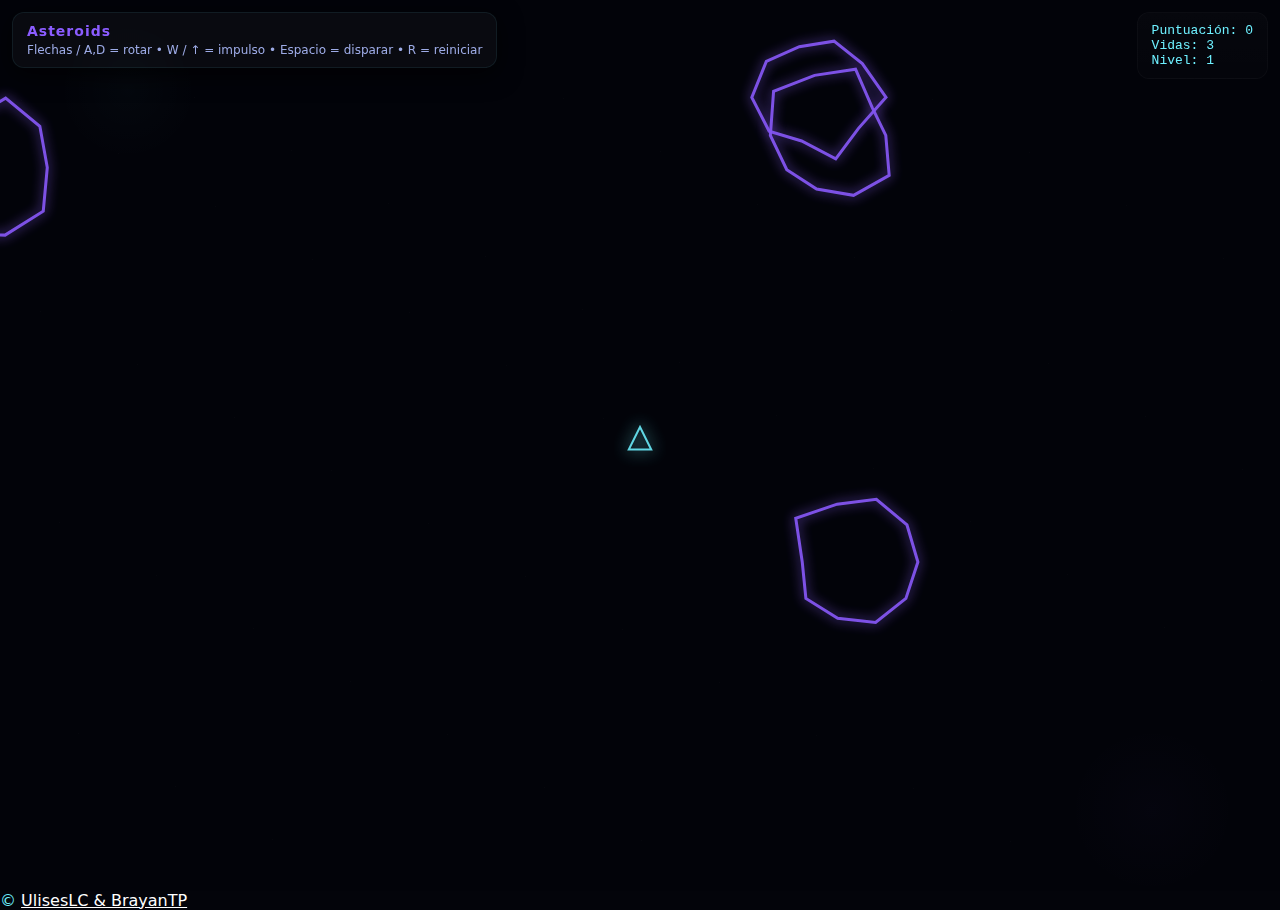
<file: Asteroids/index.html>
<!DOCTYPE>
<html lang="es">
	<head>
    	<meta charset="utf-8" />
    	<meta name="viewport" content="width=device-width,initial-scale=1" />
    	<link rel="icon" type="image/ico" href="https://www.pngarts.com/files/12/Vector-Asteroid-PNG-High-Quality-Image.png">
    	<title>Asteroids</title>
    	<link rel="stylesheet" type="text/css" href="style.css">
  	</head>
  	<body>
      	<div class="warp">
          <header>
            <h1>Asteroids</h1>
            <p>Flechas / A,D = rotar • W / ↑ = impulso • Espacio = disparar • R = reiniciar</p>
          </header>
          <div class="hud">
            <div class="line" id="score">Puntuación: 0</div>
             <div class="line" id="lives">Vidas: 3</div>
              <div class="line" id="level">Nivel: 1</div>
          </div>
          <canvas id="game" width="1024" height="768" aria-label="Juego asteroids"></canvas>
          <div class="controls-mobile" id="mobile-controls" style="display:none;">
            <div class="btn" id="left">◀</div>
            <div class="btn" id="thrust">▲</div>
            <div class="btn" id="shoot">●</div>
            <div class="btn" id="right">▶</div>
          </div>
          <div lass="credits">&copy; <a href="https://tecnoprojects-security.vercel.app" target="_blank">UlisesLC & BrayanTP</a></div>
          <div class="overlay"></div>
      	</div>
      	<!-- SCRIPT NO TOCAR -->
      	<script type="text/javascript" src="code.js"></script>
  	</body>
</html>
</file>
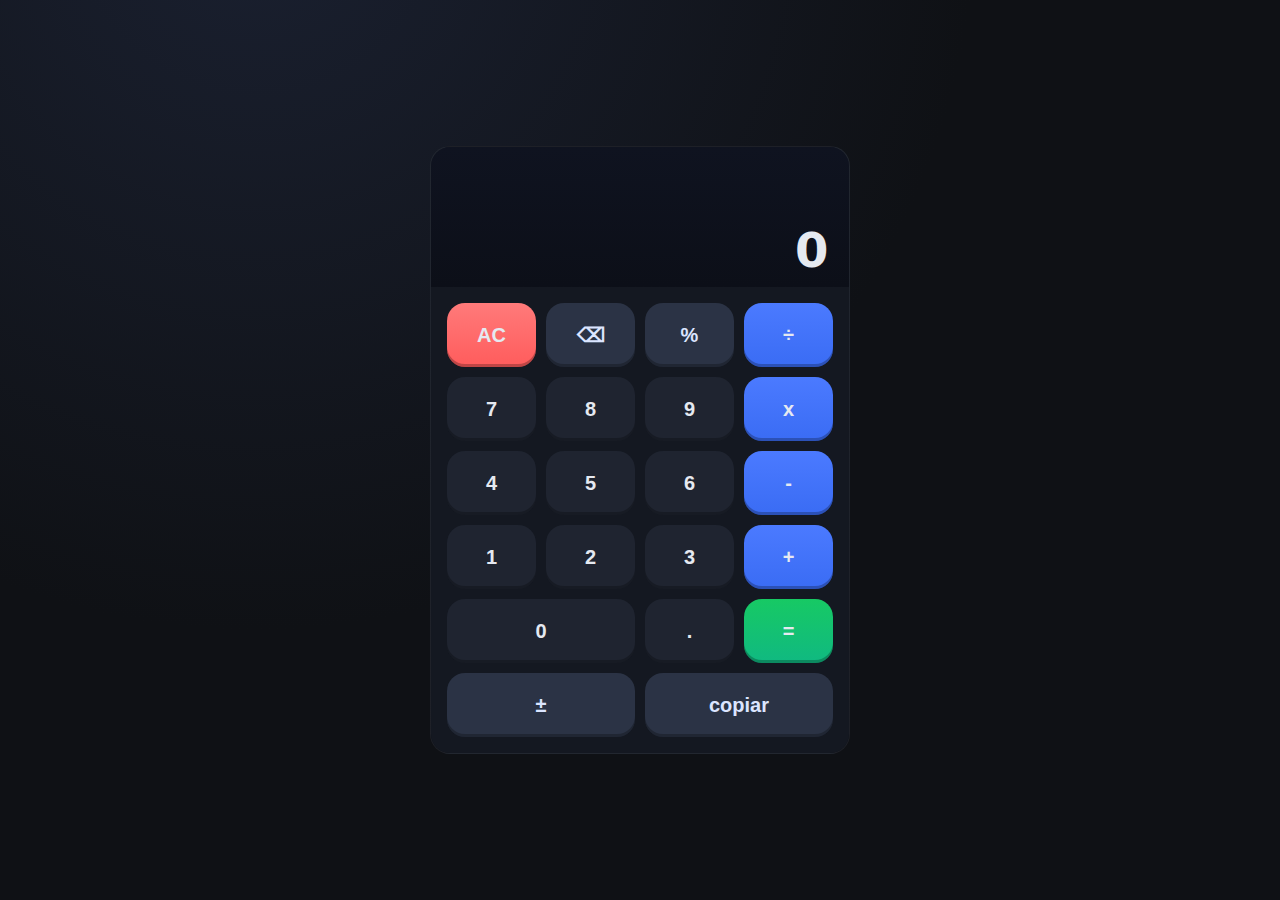
<file: calculadora/index.html>
<!DOCTYPE html>
<html lang="en">
<head>
    <meta charset="UTF-8">
    <meta name="viewport" content="width=device-width, initial-scale=1">
    <title>calculadora</title>
    <link rel="stylesheet" href="style.css"
</head>

<body>
    <div class="calc" role="application" aria-label="Calculadora">
        <div class="display">
            <div class="history" id="history" aria-live="polite"></div>
            <div class="result" id="result" aria-live="polite">0</div>
        </div>
        <div class="keys" id="keys" aria-label="Teclas de la calculadora">

            <!--fila 1-->
            <button class="key" data-action="clear" data-type="danger" aria-label="Borrar todo">AC</button>
            <button class="key" data-action="backspace" data-type="sec" aria-label="Borrar ùltimo">⌫</button>
            <button class="key" data-action="percent" data-type="sec" aria-label="Porcentaje">%</button>
            <button class="key" data-action="op" data-op="/" data-type="op" aria-label="Dividir">÷</button>

            <!--fila 2-->
            <button class="key" data-num>7</button>
            <button class="key" data-num>8</button>
            <button class="key" data-num>9</button>
            <button class="key" data-action="op" data-op="*" data-type="op" data-label="Multiplicar">x</button>

            <!--fila 3-->
            <button class="key" data-num>4</button>
            <button class="key" data-num>5</button>
            <button class="key" data-num>6</button>
            <button class="key" data-action="op" data-op="-" data-type="op" data-label="Restar">-</button>
            
            <!-- fila 4-->
            <button class="key" data-num>1</button>
            <button class="key" data-num>2</button>
            <button class="key" data-num>3</button>
            <button class="key" data-action="op" data-op="+" data-type="op" data-label="Sumar">+</button>

            <!-- fila 5 -->
            <button class="key span-2" data-num>0</button>
            <button class="key" data-action="dot" aria-label="Decimal">.</button>
            <button class="key" data-action="equals" data-type="eq" aria-label="Igual">=</button>

            <!-- fila extra -->
             <button class="key span-2" data-action="negate" data-type="sec" aria-labe="Cambiar signo">±</button>
             <button class="key span-2" data-action="copy" data-type="sec" aria-label="Copiar resultado">copiar</button>
        </div>
    </div>
    <script src="code.js"></script>
</body>
</html>
</file>
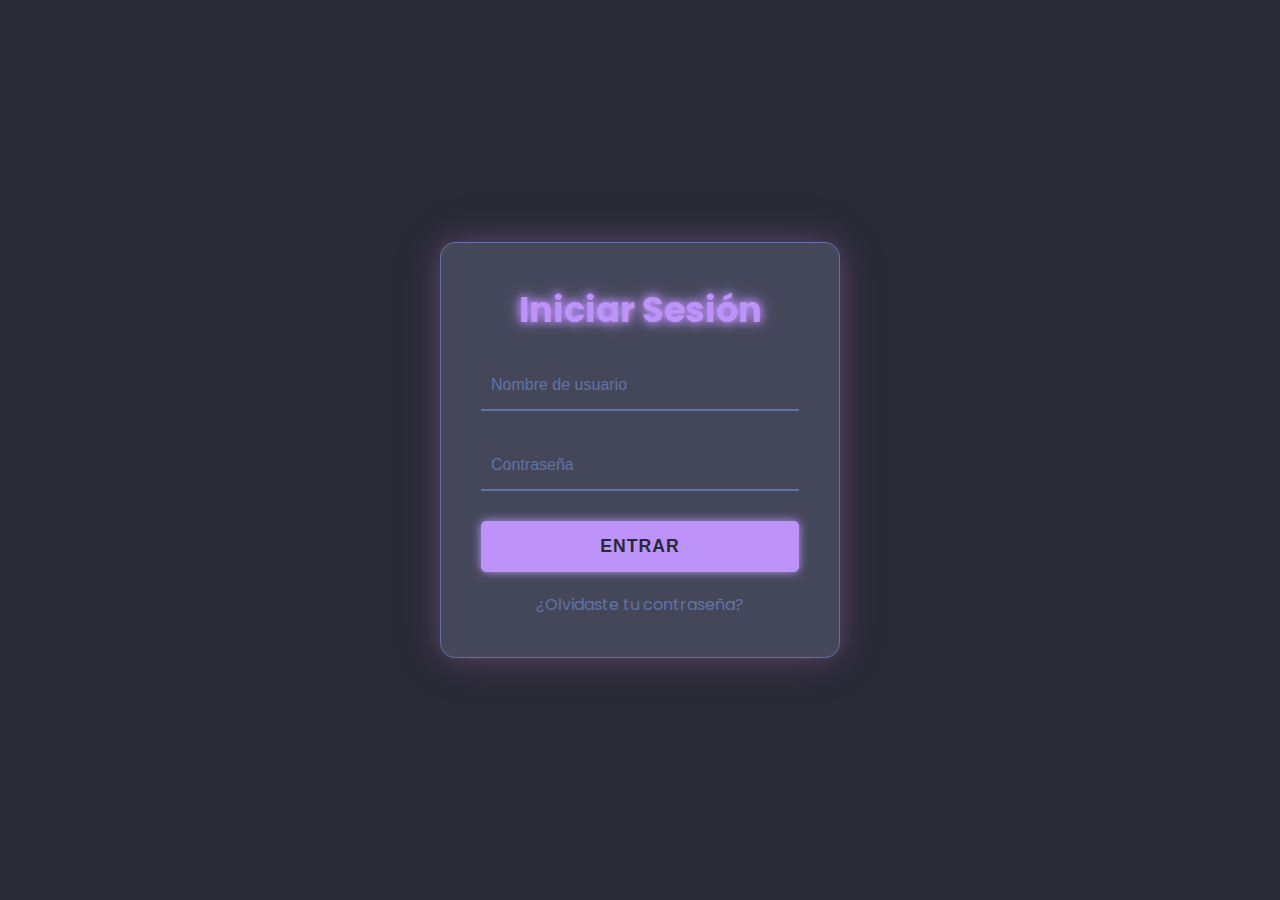
<file: login/index.html>
<!DOCTYPE html>
<html lang="es">
<head>
    <meta charset="UTF-8">
    <meta name="viewport" content="width=device-width, initial-scale=1.0">
    <title>Login</title>
    <link rel="stylesheet" href="style.css">
    <link rel="preconnect" href="https://fonts.googleapis.com">
    <link rel="preconnect" href="https://fonts.gstatic.com" crossorigin>
    <link href="https://fonts.googleapis.com/css2?family=Poppins:wght@400;600&display=swap" rel="stylesheet">
</head>
<body>
    <div class="login-container">
        <div class="login-box">
            <h1>Iniciar Sesión</h1>
            <form id="loginForm">
                <div class="input-group">
                    <input type="text" id="username" name="username" placeholder="Nombre de usuario" required>
                    <span class="neon-line"></span>
                </div>
                <div class="input-group">
                    <input type="password" id="password" name="password" placeholder="Contraseña" required>
                    <span class="neon-line"></span>
                </div>
                <button type="submit">Entrar</button>
            </form>
            <a href="#" class="forgot-password">¿Olvidaste tu contraseña?</a>
        </div>
    </div>

    <script src="code.js"></script>
</body>
</html>
</file>
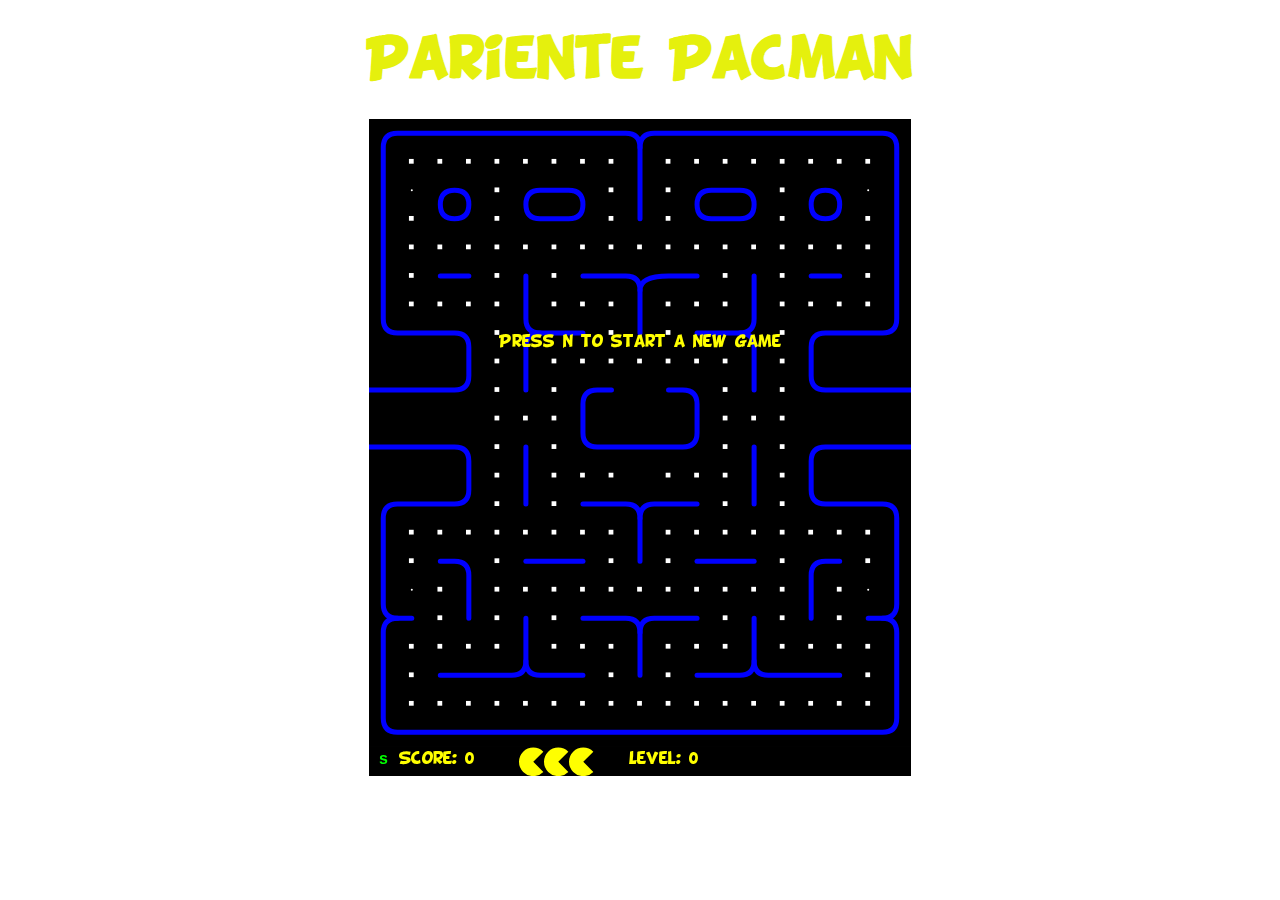
<file: PACMAN/index.html>
<!DOCTYPE html>
<html lang="es">
  <head>
    <meta charset="utf-8" />
    <meta name="viewport" content="width=device-width,initial-scale=1" />
    <title>Pacman</title>
    <link rel="stylesheet" href="style.css">
    <link rel="icon" type="image/ico" href="https://www.freeiconspng.com/thumbs/pacman-png/pacman-png-18.png">
</head>
<body>
  <div id="shim"><!-- shim for font face --></div>

  <h1>Pariente Pacman</h1>

  <div id="pacman"></div>
  
  <script src="pacman.js"></script>
  <script src="modernizr-1.5.min.js"></script>
  <script src="code.js"></script>
</body>
</html>
</file>
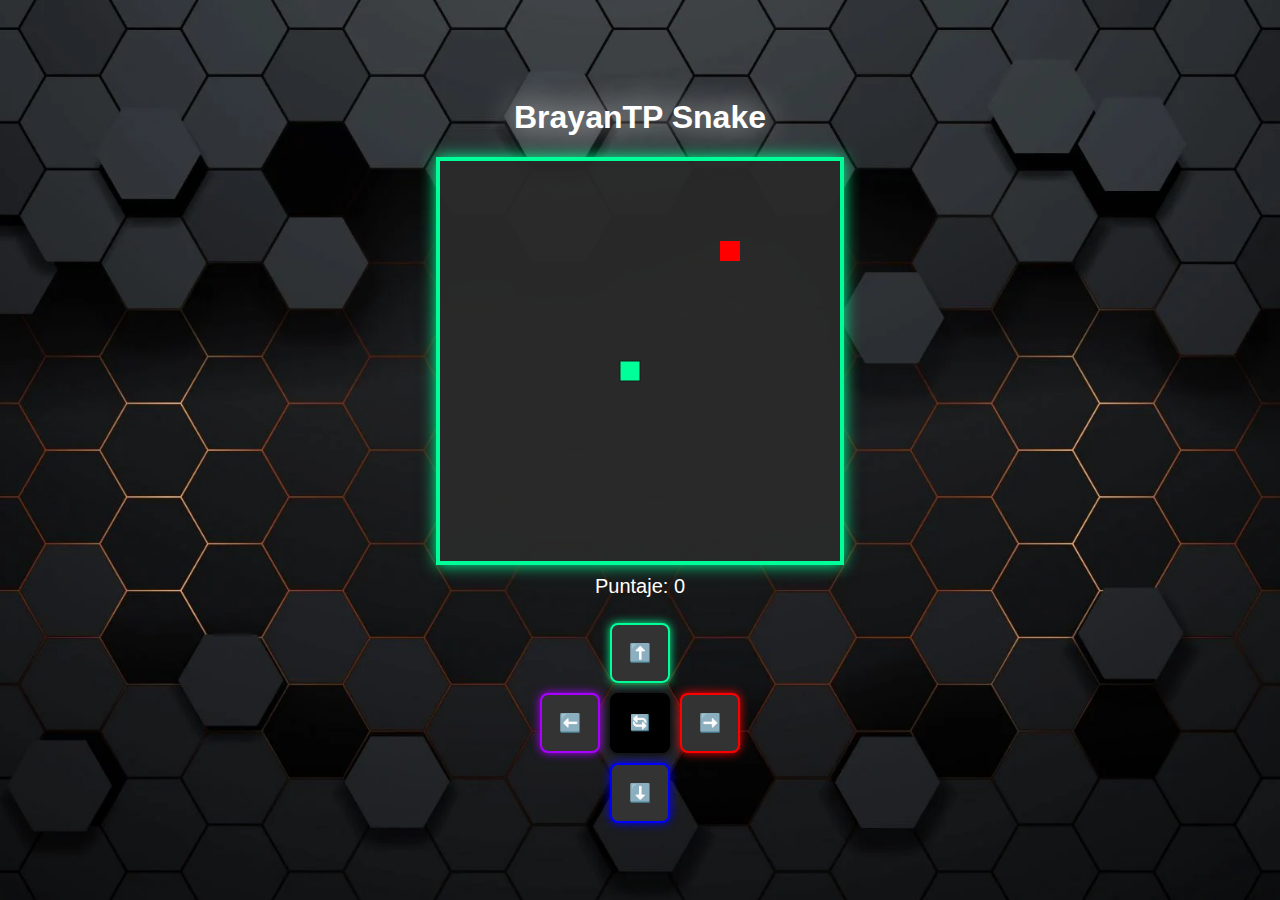
<file: snake/index.html>
<!DOCTYPE html>
<html lang="es">
<head>
  <meta charset="UTF-8">
  <meta name="viewport" content="width=device-width, initial-scale=1.0">
  <link rel="icon" type="image/ico" href="https://assets.streamlinehq.com/image/private/w_512,h_512,ar_1/f_auto/v1/icons/freebies-freemojis/animals-nature/animals-nature/snake-i89vajk3ixax4atijtc6ok.png">
  <link rel="stylesheet" href="style.css">
  <title>Snake</title>
</head>
<body>
  <h1>BrayanTP Snake</h1>
  <canvas id="game" width="400" height="400"></canvas>
  <div id="score">Puntaje: 0</div>

  <div class="controls">
    <div class="empty"></div>
    <button id="up">⬆️</button>
    <div class="empty"></div>

    <button id="left">⬅️</button>
    <button id="restartBtn">🔄</button>
    <button id="right">➡️</button>

    <div class="empty"></div>
    <button id="down">⬇️</button>
    <div class="empty"></div>
  </div>
  <script src="code.js"></script>
</body>
</html>
</file>
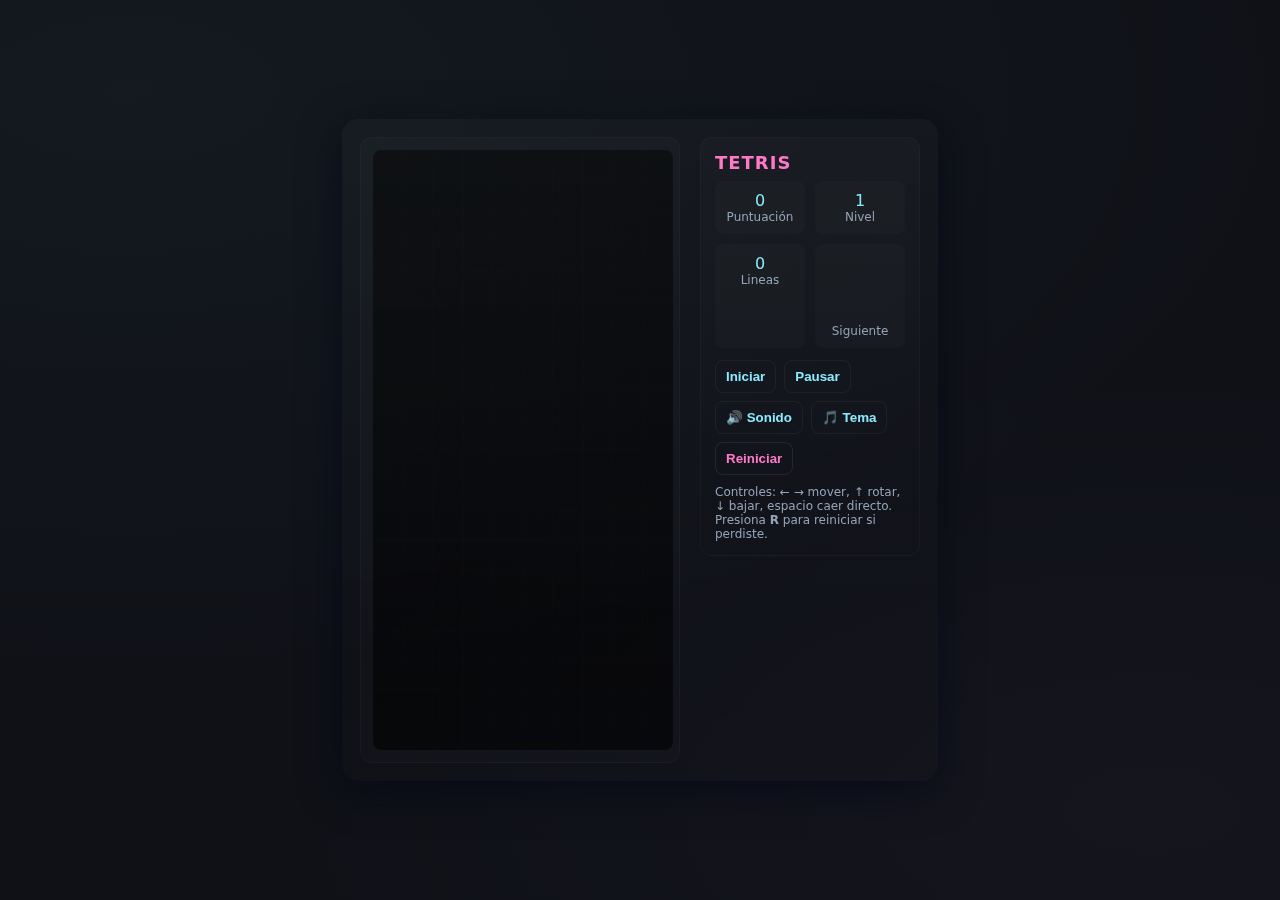
<file: Tetris/index.html>
<!doctype html>
<html lang="es">
<head>
  <meta charset="utf-8" />
  <meta name="viewport" content="width=device-width,initial-scale=1" />
  <title>Tetris</title>
  <link rel="shortcut icon" href="https://cdn-icons-png.flaticon.com/512/566/566312.png">
  <link rel="stylesheet" href="style.css">
</head>
<body>
  <div class="wrap">
    <div class="game" role="application" aria-label="Tetris neon" id="game">
      <div class="board-wrap">
        <canvas id="board" width="300" height="600" aria-label="Tablero de Tetris"></canvas>
      </div>

      <div class="panel">
        <h1>TETRIS</h1>
        <div class="stats">
          <div class="stat"><div id="score">0</div><small>Puntuación</small></div>
          <div class="stat"><div id="level">1</div><small>Nivel</small></div>
          <div class="stat"><div id="lines">0</div><small>Lineas</small></div>
          <div class="stat"><canvas id="next" width="120" height="120" style="border-radius:8px;background:transparent"></canvas><small>Siguiente</small></div>
        </div>

        <div class="controls">
          <button id="start">Iniciar</button>
          <button id="pause">Pausar</button>
          <button id="sound">🔊 Sonido</button>
          <button id="music">🎵 Tema</button>
          <button id="restart" class="btn-danger">Reiniciar</button>
        </div>

        <div class="touch-controls" id="touchControls">
          <div class="touch-row">
            <button class="touch-btn" id="leftTouch">◀</button>
            <button class="touch-btn" id="rotateTouch">⟳</button>
            <button class="touch-btn" id="rightTouch">▶</button>
          </div>
          <div class="touch-row" style="margin-top:8px">
            <button class="touch-btn" id="downTouch">↓</button>
            <button class="touch-btn" id="dropTouch">⇩</button>
          </div>
        </div>

        <div class="footer">Controles: ← → mover, ↑ rotar, ↓ bajar, espacio caer directo. Presiona <strong>R</strong> para reiniciar si perdiste.</div>
      </div>
    </div>
  </div>

<script src="code.js"></script>
</body>
</html>
</file>
<file: Asteroids/style.css>
:root {
    --bg: #03040a;
    --neon-1: #6ef0ff;
    --neon-2: #8b5cff;
    --neon-3: #ff6ec7;
    --glass: rgba(255, 255, 255, 0.03);
}

a {
    color: #fff;
} 

a:hover {
    color: #f00;
}

html,
body {
    height: 100%;
    margin: 0;
    font-family: Inter, ui-sans-serif, system-ui;
}

body {
    background: radial-gradient(circle at 10% 10%, rgba(110, 240, 255, 0.02), transparent 5%),
        radial-gradient(circle at 90% 90%, rgba(139, 92, 255, 0.02), transparent 6%), var(--bg);
    color: var(--neon-1);
    display: flex;
    align-items: center;
    justify-content: center;
}

.wrap {
    width: 100%;
    height: 100%;
    display: grid;
    grid-template-columns: 1fr;
    align-items: stretch;
}

header {
    position: fixed;
    left: 12px;
    top: 12px;
    background: var(--glass);
    backdrop-filter: blur(6px);
    padding: 10px 14px;
    border-radius: 12px;
    box-shadow: 0 6px 24px rgba(0, 0, 0, 0.7);
    border: 1px solid rgba(110, 240, 255, 0.08)
}

header h1 {
    margin: 0;
    font-size: 14px;
    letter-spacing: 1px;
    color: var(--neon-2)
}

header p {
    margin: 4px 0 0 0;
    font-size: 12px;
    color: rgba(174, 190, 255, 0.9);
}

.hud {
    position: fixed;
    right: 12px;
    top: 12px;
    background: linear-gradient(180deg, rgba(255, 255, 255, 0.02), rgba(255, 255, 255, 0.01));
    padding: 10px 14px;
    border-radius: 12px;
    border: 1px solid rgba(255, 255, 255, 0.03);
}

.hud .line {
    font-family: monospace;
    font-size: 13px;
    color: var(--neon-1)
}

canvas {
    display: block;
    width: 100%;
    height: 100vh;
}

.overlay {
    position: fixed;
    inset: 0;
    pointer-events: none;
}

.controls-mobile {
    position: fixed;
    left: 50%;
    transform: translateX(-50%);
    bottom: 18px;
    display: flex;
    gap: 10px;
}

.btn {
    width: 68px;
    height: 52px;
    border-radius: 10px;
    background: linear-gradient(180deg, rgba(255, 255, 255, 0.03), rgba(255, 255, 255, 0.015));
    border: 1px solid rgba(255, 255, 255, 0.03);
    display: flex;
    align-items: center;
    justify-content: center;
    color: var(--neon-1);
    backdrop-filter: blur(6px)
}

.btn:active {
    transform: translateY(1px)
}

@media (max-width:700px) {
    header {
        left: 8px;
        top: 8px;
        padding: 8px;
        border-radius: 10px;
    }

    .hud {
        right: 8px;
        top: 8px;
        padding: 8px;
    }

    .btn {
        width: 56px;
        height: 44px;
    }
}

.credits {
    position: fixed;
    left: 12px;
    bottom: 12px;
    font-size: 11px;
    color: rgba(200, 200, 255, 0.35);
}
</file>
<file: calculadora/style.css>
:root {
    --bg: #0f1115;
    --panel: #141821;
    --key: #1f2430;
    --key-acc: #2b3345;
    --key-op: #3a6cf4;
    --txt: #e5e9f0;
    --muted: #9aa6b2;
    --danger: #ff5c5c;
    --radius: 20px;
    --shadow: 0 10px 30px rgba(0, 0, 0 .35);
}

* {
    box-sizing: border-box;
}

html, body {
    height: 100%;
}

body {
    margin: 0;
    font-family: system-ui, -apple-system, Segoe UI, Roboto, Ubuntu, Cantarell, "Noto Sans", "Helvetica Neue", Arial, "Apple Color Emoji", "Segoe UI Emoji";
    background: radial-gradient(1200px 1200px at 20% -10%, #1a2030, var(--bg) 60%);
    color: var(--txt);
    display: grid;
    place-items: center;
    padding: 24px;
}

.calc {
    width: min(420px, 100%);
    background: linear-gradient(180deg, #151a24, #10131a);
    border-radius: var(--radius);
    box-shadow: var(--shadow);
    overflow: hidden;
    border: 1px solid rgba(255, 255, 255, .06);
}

.display {
    padding: 24px 20px 10px;
    min-height: 140px;
    display: flex;
    flex-direction: column;
    gap: 6px;
    justify-content: flex-end;
    align-items: flex-end;
    background: linear-gradient(180deg, #0f1320, #0c0f18);
}

.history {
    font-size: 14px;
    color: var(--muted);
    min-height: 18px;
    max-width: 100%;
    overflow: hidden;
    text-overflow: ellipsis;
    white-space: nowarp;
}

.result {
    font-size: 48px;
    font-weight: 700;
    letter-spacing: .5px;
    line-height: 1.1;
    word-break: break-all;
}

.keys {
    display: grid;
    gap: 10px;
    padding: 16px;
    background: var(--panel);
    grid-template-columns: repeat(4, 1fr);
}

button.key {
    appearance: none;
    border: none;
    outline: none;
    cursor: pointer;
    user-select: none;
    height: 64px;
    border-radius: 18px;
    font-size: 20px;
    font-weight: 600;
    color: var(--txt);
    background: var(--key);
    box-shadow: inset 0 -3px 0 rgba(0, 0, 0, .25);
    transition: transform .05s ease, filter .2s ease, background .2s ease;
}

button.key:active {
    transform: translateY(1px) scale(.99);
}

button.key[data-type="op"] {
    background: linear-gradient(180deg, #4b7aff, var(--key-op));
}

button.key[data-type="eq"] {
    background: linear-gradient(180deg, #17c964, #10b981);
}

button.key[data-type="sec"] {
    background: var(--key-acc);
    color: #dbe5ff;
}

button.key[data-type="danger"] {
    background: linear-gradient(180deg, #ff7a7a, var(--danger));
}

.span-2 {
    grid-column: span 2;
}
/* accesibilada visual al navegar con teclado */
button.key:focus-visible {
    outline: 2px solid #89d4ff;
    outline-offset: 2px;
}
/* diseño responsive */
@media (max-width:380px){
    .result {
        font-size: 40px;
    }
    button.key {
        height: 58px;
        font-size: 18px;
    }
}
</file>
<file: login/style.css>
:root {
    --dracula-bg: #282a36;
    --dracula-fg: #f8f8f2;
    --dracula-selection: #44475a;
    --dracula-comment: #6272a4;
    --dracula-cyan: #8be9fd;
    --dracula-green: #50fa7b;
    --dracula-orange: #ffb86c;
    --dracula-pink: #ff79c6;
    --dracula-purple: #bd93f9;
    --dracula-red: #ff5555;
    --dracula-yellow: #f1fa8c;
}

* {
  box-sizing: border-box; /*tamaño de la caja*/
  margin: 0; /*margen 0*/
  padding: 0; /*quitamos espacio de las orillas*/
}

body {
  font-family: 'Poppins', sans-serif;
  background-color: var(--dracula-bg);
  color: var(--dracula-fg);
  display: flex;
  justify-content: center;
  align-items: center;
  min-height: 100vh;
  padding: 20px;
}

.login-container {
  width: 100%;
  max-width: 400px;
}

.login-box {
    background: var(--dracula-selection);
    padding: 40px;
    border-radius: 15px;
    box-shadow: 0 0 25px rgba(189, 147, 249, 0.2), 0 0 50px rgba(255, 121, 198, 0.15);
    border: 1px solid var(--dracula-comment);
    text-align: center;
    position: relative;
    overflow: hidden;
    animation: fadeIn 1s ease-in-out;
}

@keyframes fadeIn {
    from { opacity: 0; transform: translateY(-20px); }
    to { opacity: 1; transform: translateY(0); }
}

h1 {
  font-size: 2.2rem;
  margin-bottom: 25px;
  color: var(--dracula-purple);
  text-shadow: 0 0 8px var(--dracula-purple), 0 0 15px var(--dracula-purple);
}

.input-group {
  position: relative;
  margin-bottom: 30px;
  text-align: center;
}

.input-group input {
  width: 100%;
  padding: 15px 10px;
  background: transparent;
  border: none;
  color: var(--dracula-fg);
  font-size: 1rem;
  outline: none;
  border-bottom: 2px solid var(--dracula-comment);
  transition: all 0.3s ease;
}
.input-group input:focus {
    border-color: var(--dracula-purple);
    box-shadow: 0 1px 0 0 var(--dracula-purple);
}

.input-group input::placeholder {
    color: var(--dracula-comment);
}

.neon-line {
    position: absolute;
    bottom: 0;
    left: 0;
    width: 100%;
    height: 2px;
    background: linear-gradient(90deg, var(--dracula-purple), var(--dracula-pink));
    transform: scaleX(0);
    transform-origin: left;
    transition: transform 0.4s cubic-bezier(0.25, 0.46, 0.45, 0.94);
}

.input-group input:focus ~ .neon-line {
    transform: scaleX(1);
}

button {
    width:100%;
    padding: 15px;
    background-color: var(--dracula-purple);
    border: none;
    border-radius: 5px;
    color: var(--dracula-bg);
    font-size: 1.1rem;
    font-weight: 600;
    cursor: pointer;
    text-transform: uppercase;
    transition: all 0.3s ease;
    letter-spacing: 1px;
    box-shadow: 0 0 10px var(--dracula-purple);
}

button:hover {
    background-color: var(--dracula-pink);
    box-shadow: 0 0 20px var(--dracula-pink);
    transform: translateY(-3px);
}

.forgot-password {
    display: block;
    margin-top: 20px;
    color: var(--dracula-comment);
    text-decoration: none;
    transition: color 0.3s ease;
}

.forgot-password:hover {
    color: var(--dracula-cyan);
    text-shadow: 0 0 5px var(--dracula-cyan);
}
</file>
<file: PACMAN/style.css>
@font-face {
  font-family: 'BDCartoonShoutRegular';
  src: url('BD_Cartoon_Shout-webfont.ttf') format('truetype');
  font-weight: normal;
  font-style: normal;
}

#pacman {
  height: 650px;
  width: 542px;
  margin: auto;
  text-align: center;
  justify-content: center;
}

#shim {
  font-family: BDCartoonShoutRegular;
  position: absolute;
  visibility: hidden
}

h1 {
  font-family: BDCartoonShoutRegular;
  color: #E5F00DFF;
  font-size: 3rem;
  text-align: center;
}

body {
  /* width: 342px; */
  background-image: url("https://img.freepik.com/vector-gratis/fondo-tecnologico-color-negro-degradado_23-2149209060.jpg");
  background-size: cover;
  background-position: center;
  background-repeat: no-repeat;
  background-attachment: fixed;
   margin: 0px auto;
   font-family: sans-serif;
}

a {
  text-decoration: none;
}
</file>
<file: snake/style.css>
body {
      background-image: url("wll.jpg");
      background-size: cover;
      background-position: center;
      background-repeat: no-repeat;
      background-attachment: fixed;
      display: flex;
      flex-direction: column;
      justify-content: center;
      align-items: center;
      height: 100vh;
      margin: 0;
      font-family: Arial, sans-serif;
      color: #fff;
    }

    canvas {
      background-color: #2b2b2b60;
      border: 4px solid #00ff99;
      box-shadow: 0 0 15px #00ff99;
    }

    #score {
      font-size: 20px;
      margin: 10px 0;
    }

    .controls {
      display: grid;
      grid-template-columns: 60px 60px 60px;
      grid-template-rows: 60px 60px 60px;
      gap: 10px;
      margin-top: 15px;
    }

        #up {
      background-color: #333;
      color: #00ff99;
      font-size: 18px;
      border: 2px solid #00ff99;
      border-radius: 8px;
      box-shadow: 0 0 10px #00ff99;
      cursor: pointer;
    }

    #left {
      background-color: #333;
      color: #AA00FF;
      font-size: 18px;
      border: 2px solid #AA00FF;
      border-radius: 8px;
      box-shadow: 0 0 10px #AA00FF;
      cursor: pointer;
    }

    #right {
      background-color: #333;
      color: #f00;
      font-size: 18px;
      border: 2px solid #f00;
      border-radius: 8px;
      box-shadow: 0 0 10px #f00;
      cursor: pointer;
    }

    #down {
      background-color: #333;
      color: #00f;
      font-size: 18px;
      border: 2px solid #00f;
      border-radius: 8px;
      box-shadow: 0 0 10px #00f;
      cursor: pointer;
    }

    .controls button:active {
      background-color: #ffffff;
      color: #1e1e1e;
    }

    #up:hover {
      background: #00ff99;
    }

    #left:hover {
      background: #AA00FF;
    }

    #right:hover {
      background: #f00;
    }

    #down:hover {
      background: #00f;
    }

    .empty {
      visibility: hidden;
    }

    #restartBtn {
      background: #000;
      color: #1e1e1e;
      border: none;
      border-radius: 8px;
      font-size: 16px;
      box-shadow: 0 0 10px #000;
      cursor: pointer;
    }

    #restartBtn:hover {
      background: #fff;
    }

    h1 {
      font-size: 2rem;
      text-shadow: 0 0 2rem #fff;

    }
</file>
<file: Tetris/style.css>
:root {
        --bg: #0f1117;
        --panel: #0b0c10;
        --neon-cyan: #8be9fd;
        --neon-pink: #ff79c6;
        --neon-purple: #bd93f9;
        --neon-green: #50fa7b;
        --muted: #94a3b8;
    }

    * {
        box-sizing: border-box
    }

    html,
    body {
        height: 100%;
        margin: 0;
        background: radial-gradient(1200px 600px at 10% 10%, rgba(139, 233, 253, 0.04), transparent), radial-gradient(900px 450px at 90% 90%, rgba(189, 147, 249, 0.03), transparent), var(--bg);
        font-family: Inter, ui-sans-serif, system-ui, Segoe UI, Roboto, "Helvetica Neue", Arial
    }

    .wrap {
        min-height: 100%;
        display: flex;
        align-items: center;
        justify-content: center;
        padding: 24px
    }

    .game {
        display: grid;
        grid-template-columns: 320px 220px;
        gap: 20px;
        align-items: start;
        background: linear-gradient(180deg, rgba(255, 255, 255, 0.02), transparent);
        padding: 18px;
        border-radius: 16px;
        box-shadow: 0 10px 40px rgba(2, 6, 23, 0.6);
        transform: translateZ(0);
    }

    .board-wrap {
        background: linear-gradient(180deg, rgba(255, 255, 255, 0.02), rgba(255, 255, 255, 0.01));
        padding: 12px;
        border-radius: 12px;
        border: 1px solid rgba(255, 255, 255, 0.03)
    }

    canvas {
        display: block;
        background: linear-gradient(180deg, rgba(0, 0, 0, 0.45), rgba(0, 0, 0, 0.6));
        border-radius: 8px;
        width: 100%;
        height: auto;
        image-rendering: pixelated
    }

    .panel {
        background: linear-gradient(180deg, rgba(255, 255, 255, 0.02), transparent);
        padding: 14px;
        border-radius: 12px;
        color: var(--neon-cyan);
        border: 1px solid rgba(255, 255, 255, 0.03)
    }

    h1 {
        margin: 0 0 8px 0;
        font-size: 18px;
        color: var(--neon-pink);
        letter-spacing: 1px
    }

    .stats {
        display: grid;
        grid-template-columns: 1fr 1fr;
        gap: 10px;
        margin-top: 8px
    }

    .stat {
        background: rgba(255, 255, 255, 0.02);
        padding: 10px;
        border-radius: 8px;
        text-align: center
    }

    .stat small {
        display: block;
        color: var(--muted);
        font-size: 12px
    }

    .controls {
        display: flex;
        gap: 8px;
        flex-wrap: wrap;
        margin-top: 12px
    }

    button {
        background: transparent;
        border: 1px solid rgba(255, 255, 255, 0.05);
        padding: 8px 10px;
        border-radius: 8px;
        color: var(--neon-cyan);
        cursor: pointer;
        font-weight: 600
    }

    .btn-danger {
        color: var(--neon-pink);
        border-color: rgba(255, 121, 198, 0.12)
    }

    .touch-controls {
        display: none;
        margin-top: 14px
    }

    .touch-row {
        display: flex;
        gap: 8px;
        justify-content: center
    }

    .touch-btn {
        min-width: 64px;
        padding: 12px;
        border-radius: 12px;
        border: 1px solid rgba(255, 255, 255, 0.04);
        background: linear-gradient(180deg, rgba(255, 255, 255, 0.02), transparent);
        font-weight: 700
    }

    .footer {
        font-size: 12px;
        color: var(--muted);
        margin-top: 10px
    }

    /* Neon accents on blocks via canvas drawing, but we add glow on the right panel */
    .panel .glow {
        box-shadow: 0 10px 30px rgba(139, 233, 253, 0.06) inset, 0 6px 18px rgba(189, 147, 249, 0.04)
    }

    /* Responsive: stack on small screens */
    @media (max-width:760px) {
        .game {
            grid-template-columns: 1fr;
            max-width: 420px;
            width: 100%
        }

        .touch-controls {
            display: block
        }

        .panel {
            order: 2
        }

        .board-wrap {
            order: 1
        }
    }

    :root {
        --bg: #0f1117;
        --panel: #0b0c10;
        --neon-cyan: #8be9fd;
        --neon-pink: #ff79c6;
        --neon-purple: #bd93f9;
        --neon-green: #50fa7b;
        --muted: #94a3b8;
    }

    * {
        box-sizing: border-box
    }

    html,
    body {
        height: 100%;
        margin: 0;
        background: radial-gradient(1200px 600px at 10% 10%, rgba(139, 233, 253, 0.04), transparent), radial-gradient(900px 450px at 90% 90%, rgba(189, 147, 249, 0.03), transparent), var(--bg);
        font-family: Inter, ui-sans-serif, system-ui, Segoe UI, Roboto, "Helvetica Neue", Arial
    }

    .wrap {
        min-height: 100%;
        display: flex;
        align-items: center;
        justify-content: center;
        padding: 24px
    }

    .game {
        display: grid;
        grid-template-columns: 320px 220px;
        gap: 20px;
        align-items: start;
        background: linear-gradient(180deg, rgba(255, 255, 255, 0.02), transparent);
        padding: 18px;
        border-radius: 16px;
        box-shadow: 0 10px 40px rgba(2, 6, 23, 0.6);
        transform: translateZ(0);
    }

    .board-wrap {
        background: linear-gradient(180deg, rgba(255, 255, 255, 0.02), rgba(255, 255, 255, 0.01));
        padding: 12px;
        border-radius: 12px;
        border: 1px solid rgba(255, 255, 255, 0.03)
    }

    canvas {
        display: block;
        background: linear-gradient(180deg, rgba(0, 0, 0, 0.45), rgba(0, 0, 0, 0.6));
        border-radius: 8px;
        width: 100%;
        height: auto;
        image-rendering: pixelated
    }

    .panel {
        background: linear-gradient(180deg, rgba(255, 255, 255, 0.02), transparent);
        padding: 14px;
        border-radius: 12px;
        color: var(--neon-cyan);
        border: 1px solid rgba(255, 255, 255, 0.03)
    }

    h1 {
        margin: 0 0 8px 0;
        font-size: 18px;
        color: var(--neon-pink);
        letter-spacing: 1px
    }

    .stats {
        display: grid;
        grid-template-columns: 1fr 1fr;
        gap: 10px;
        margin-top: 8px
    }

    .stat {
        background: rgba(255, 255, 255, 0.02);
        padding: 10px;
        border-radius: 8px;
        text-align: center
    }

    .stat small {
        display: block;
        color: var(--muted);
        font-size: 12px
    }

    .controls {
        display: flex;
        gap: 8px;
        flex-wrap: wrap;
        margin-top: 12px
    }

    button {
        background: transparent;
        border: 1px solid rgba(255, 255, 255, 0.05);
        padding: 8px 10px;
        border-radius: 8px;
        color: var(--neon-cyan);
        cursor: pointer;
        font-weight: 600
    }

    .btn-danger {
        color: var(--neon-pink);
        border-color: rgba(255, 121, 198, 0.12)
    }

    .touch-controls {
        display: none;
        margin-top: 14px
    }

    .touch-row {
        display: flex;
        gap: 8px;
        justify-content: center
    }

    .touch-btn {
        min-width: 64px;
        padding: 12px;
        border-radius: 12px;
        border: 1px solid rgba(255, 255, 255, 0.04);
        background: linear-gradient(180deg, rgba(255, 255, 255, 0.02), transparent);
        font-weight: 700
    }

    .footer {
        font-size: 12px;
        color: var(--muted);
        margin-top: 10px
    }

    /* Neon accents on blocks via canvas drawing, but we add glow on the right panel */
    .panel .glow {
        box-shadow: 0 10px 30px rgba(139, 233, 253, 0.06) inset, 0 6px 18px rgba(189, 147, 249, 0.04)
    }

    /* Responsive: stack on small screens */
    @media (max-width:760px) {
        .game {
            grid-template-columns: 1fr;
            max-width: 420px;
            width: 100%
        }

        .touch-controls {
            display: block
        }

        .panel {
            order: 2
        }

        .board-wrap {
            order: 1
        }
    }
</file>
